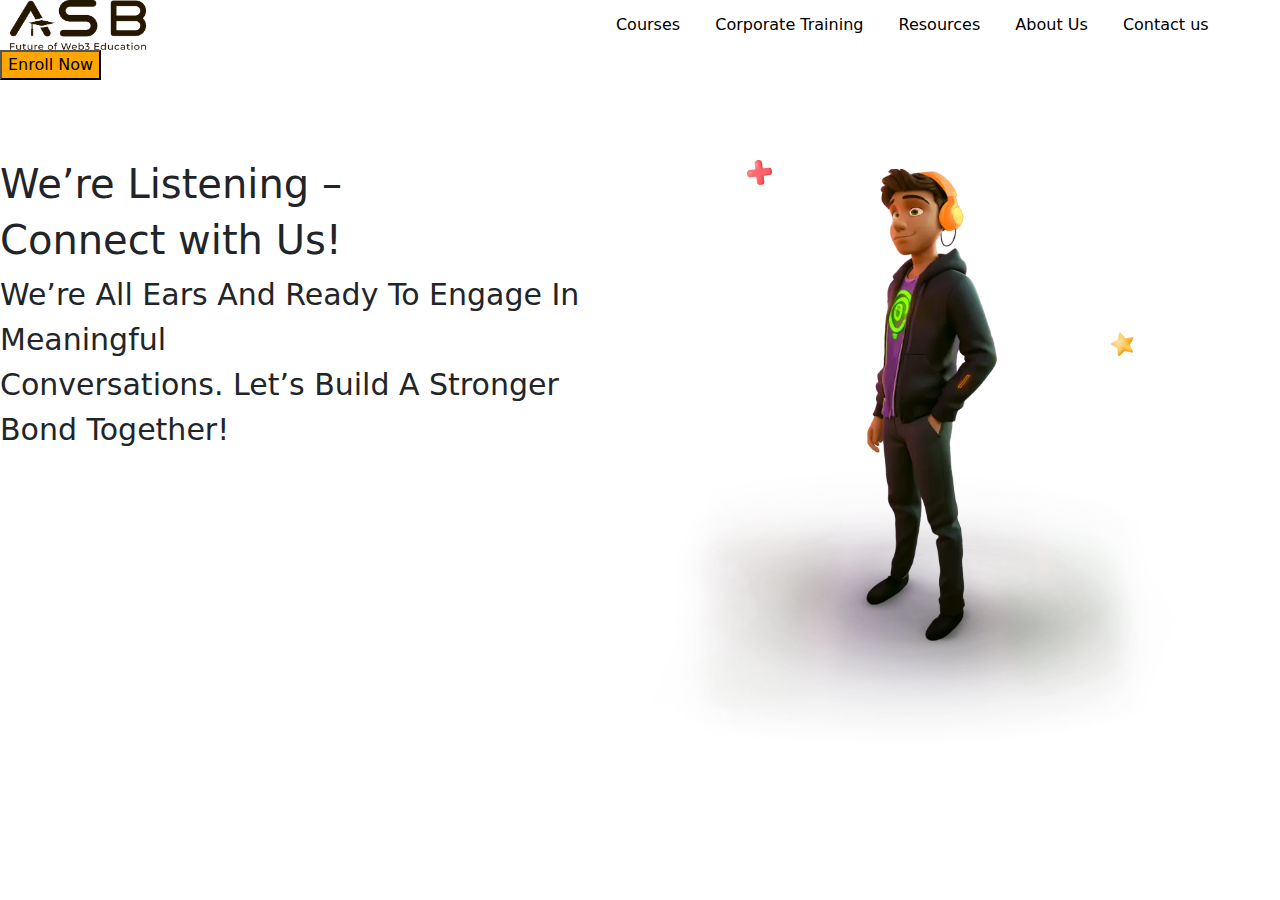
<file: contact.html>
<!DOCTYPE html>
<html lang="en">
<head>
    <meta charset="UTF-8">
    <meta name="viewport" content="width=device-width, initial-scale=1.0">
    <title>Contact us</title>

    <link href="https://cdn.jsdelivr.net/npm/bootstrap@5.3.1/dist/css/bootstrap.min.css" rel="stylesheet">

</head>
<style>
    .jagpreet{
        padding: 15px;
    }
    .jagpreet a:hover{
        color: rgba(27, 26, 26, 0.329);}
        .jagpreet a{
        text-decoration: none;
        color: black;
    }
    .set2{
    margin-top: 150px;
    } .set3{
        margin-bottom: 100px;
        margin-left: 50%;
    }
    
</style>
<body>
    <section class="conatiner">
        <header>
            <span style="margin-right: 450px;margin-left: 10px;"><img src="logo2.jpg" height="50px"/></span>
            <span class="jagpreet"><a href="#">Courses</a></span>
            <span class="jagpreet"><a href="#">Corporate Training</a> </span>
            <span class="jagpreet"><a href="#">Resources</a></span>
            <span class="jagpreet"><a href="#">About Us</a></span>
            <span class="jagpreet"><a href="#">Contact us</a></span>
            <button style="background-color: orange;">Enroll Now</button>
        </header>
    </section>
    <section style="margin-top: 80px;">
        <div class="row">
            <div class="col-sm-6">
             <span ><h1 style="font-size: 40px; ;">We’re Listening –</h1></span>
             <span><h1 style="font-size: 40px;">Connect with Us!</h1></span>
             <p style="font-size: 30px;">We’re All Ears And Ready To Engage In Meaningful <br> Conversations. Let’s Build A Stronger Bond Together!</p>
            </div>
            <div class="col-sm-6">
                <img src="contact-man.webp" alt="" height="600px">
            </div>
        </div>
    </section>
</body>
</html>
</file>
